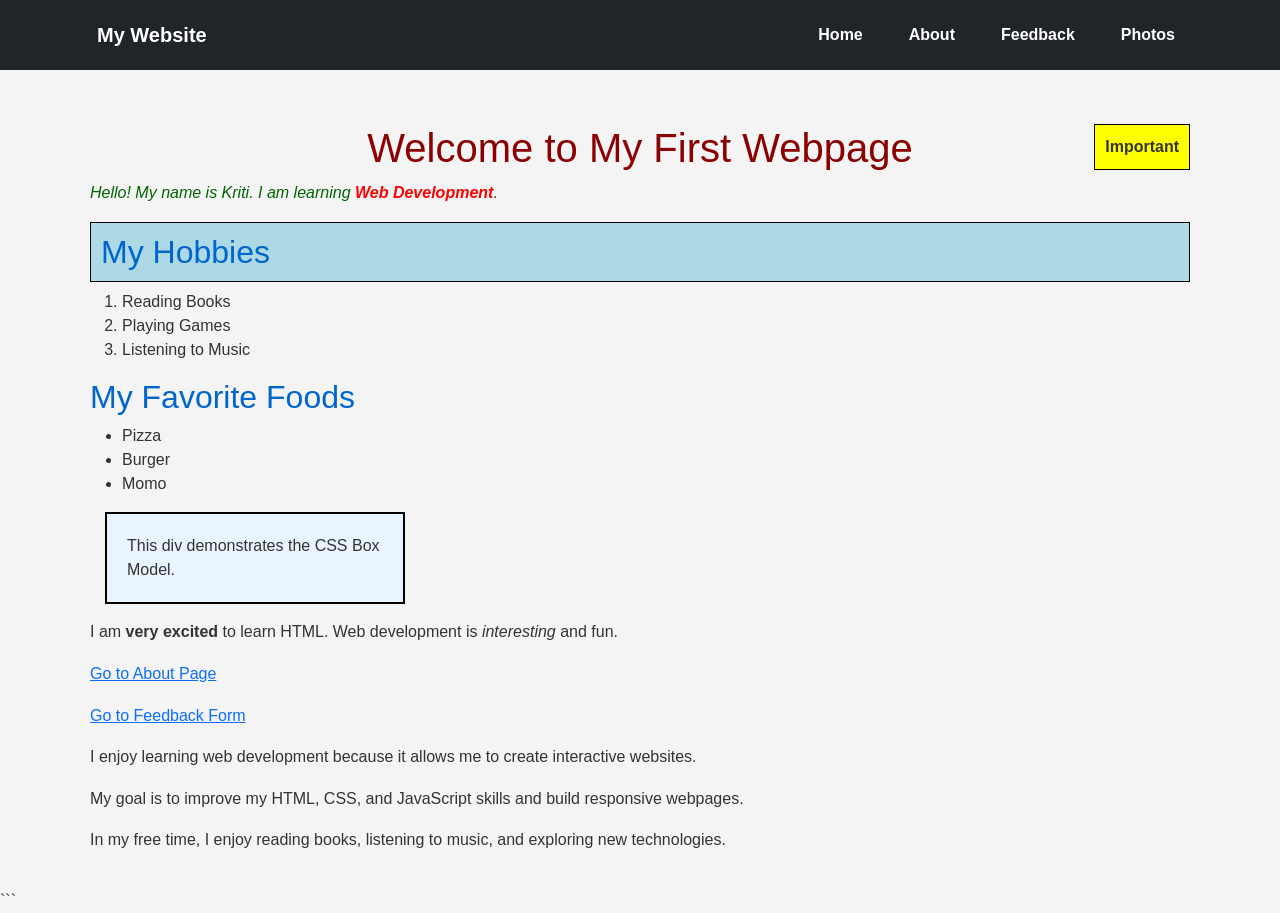
<file: index.html>
```html
<!DOCTYPE html>
<html lang="en">
<head>
<meta charset="UTF-8">
<meta name="viewport" content="width=device-width, initial-scale=1.0">
<title>Home Page</title>

<link href="https://cdn.jsdelivr.net/npm/bootstrap@5.3.3/dist/css/bootstrap.min.css" rel="stylesheet">
<link rel="stylesheet" href="style.css">

<style>
.special-text{
    color:purple;
}
</style>

</head>

<body>

<nav class="navbar navbar-expand-lg navbar-dark bg-dark fixed-top">
<div class="container">
<a class="navbar-brand" href="index.html">My Website</a>

<button class="navbar-toggler" type="button" data-bs-toggle="collapse" data-bs-target="#navbarNav">
<span class="navbar-toggler-icon"></span>
</button>

<div class="collapse navbar-collapse" id="navbarNav">
<ul class="navbar-nav ms-auto">
<li class="nav-item"><a class="nav-link" href="index.html">Home</a></li>
<li class="nav-item"><a class="nav-link" href="about.html">About</a></li>
<li class="nav-item"><a class="nav-link" href="feedback.html">Feedback</a></li>
<li class="nav-item"><a class="nav-link" href="photos.html">Photos</a></li>
</ul>
</div>
</div>
</nav>

<div class="content container">

<h1 id="main-heading">Welcome to My First Webpage</h1>

<div class="important-box">
Important
</div>

<p class="intro">
Hello! My name is Kriti. I am learning
<span class="highlight">Web Development</span>.
</p>

<h2 class="sticky-heading">My Hobbies</h2>

<ol>
<li>Reading Books</li>
<li>Playing Games</li>
<li>Listening to Music</li>
</ol>

<h2>My Favorite Foods</h2>

<ul>
<li>Pizza</li>
<li>Burger</li>
<li>Momo</li>
</ul>

<div class="info-box">
This div demonstrates the CSS Box Model.
</div>

<p>
I am <strong>very excited</strong> to learn HTML.
Web development is <em>interesting</em> and fun.
</p>

<p><a href="about.html">Go to About Page</a></p>

<p><a href="feedback.html">Go to Feedback Form</a></p>

<p>I enjoy learning web development because it allows me to create interactive websites.</p>

<p>My goal is to improve my HTML, CSS, and JavaScript skills and build responsive webpages.</p>

<p>In my free time, I enjoy reading books, listening to music, and exploring new technologies.</p>
</div>

</div>

<script src="https://cdn.jsdelivr.net/npm/bootstrap@5.3.3/dist/js/bootstrap.bundle.min.js"></script>

</body>
</html>
```
</file>
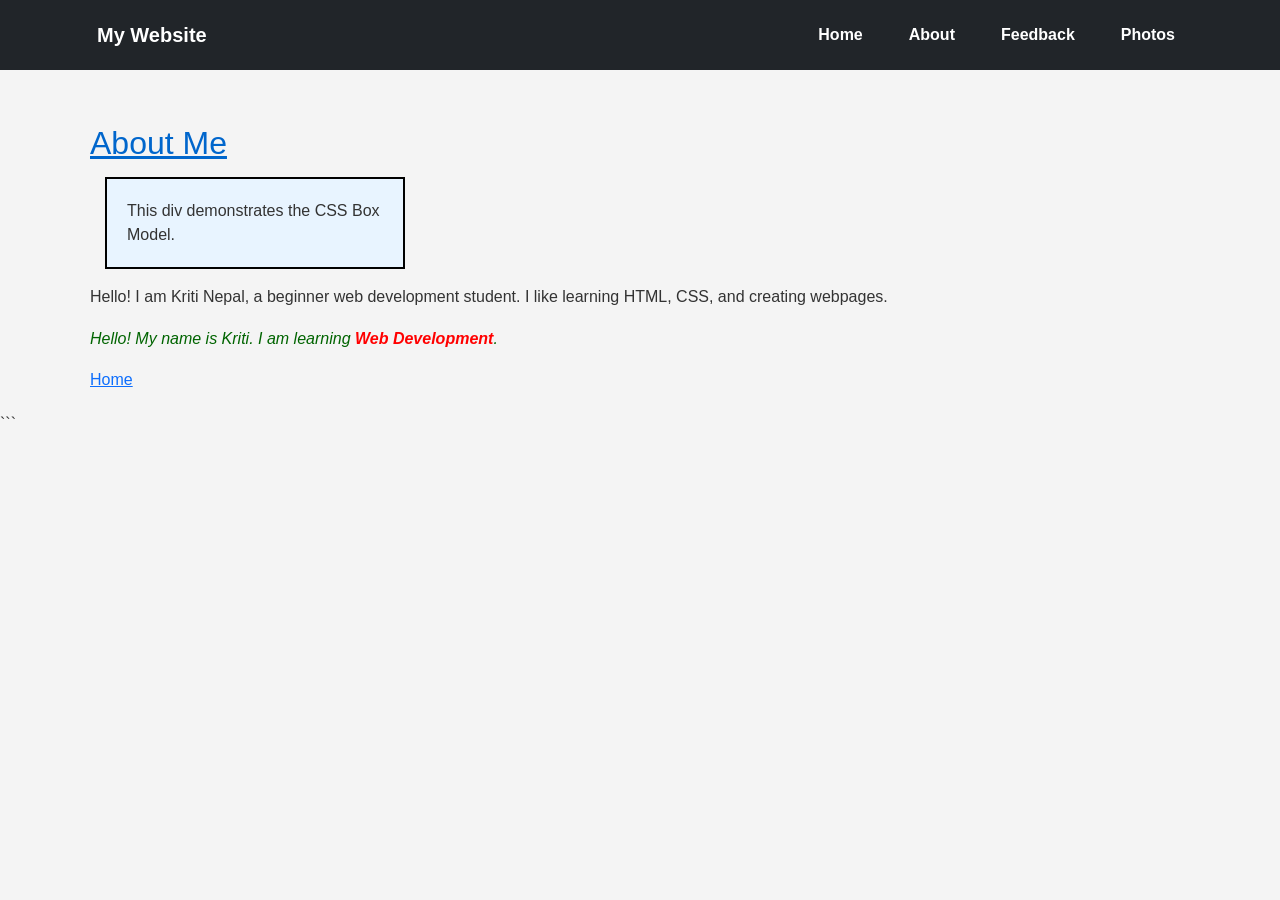
<file: about.html>
```html
<!DOCTYPE html>
<html lang="en">
<head>
<meta charset="UTF-8">
<meta name="viewport" content="width=device-width, initial-scale=1.0">

<title>About Me</title>

<link href="https://cdn.jsdelivr.net/npm/bootstrap@5.3.3/dist/css/bootstrap.min.css" rel="stylesheet">
<link rel="stylesheet" href="style.css">

<style>
.special-text{
    color:purple;
}
</style>

</head>

<body>

<nav class="navbar navbar-expand-lg navbar-dark bg-dark fixed-top">
<div class="container">
<a class="navbar-brand" href="index.html">My Website</a>

<button class="navbar-toggler" type="button" data-bs-toggle="collapse" data-bs-target="#navbarNav">
<span class="navbar-toggler-icon"></span>
</button>

<div class="collapse navbar-collapse" id="navbarNav">
<ul class="navbar-nav ms-auto">
<li class="nav-item"><a class="nav-link" href="index.html">Home</a></li>
<li class="nav-item"><a class="nav-link active" href="about.html">About</a></li>
<li class="nav-item"><a class="nav-link" href="feedback.html">Feedback</a></li>
<li class="nav-item"><a class="nav-link" href="photos.html">Photos</a></li>
</ul>
</div>
</div>
</nav>

<div class="container content">

<h2 style="text-decoration: underline;">About Me</h2>

<div class="info-box">
This div demonstrates the CSS Box Model.
</div>

<p>
Hello! I am Kriti Nepal, a beginner web development student.
I like learning HTML, CSS, and creating webpages.
</p>

<p class="intro">
Hello! My name is Kriti. I am learning
<span class="highlight">Web Development</span>.
</p>

<a href="index.html">Home</a>

</div>

<script src="https://cdn.jsdelivr.net/npm/bootstrap@5.3.3/dist/js/bootstrap.bundle.min.js"></script>

</body>
</html>
```
</file>
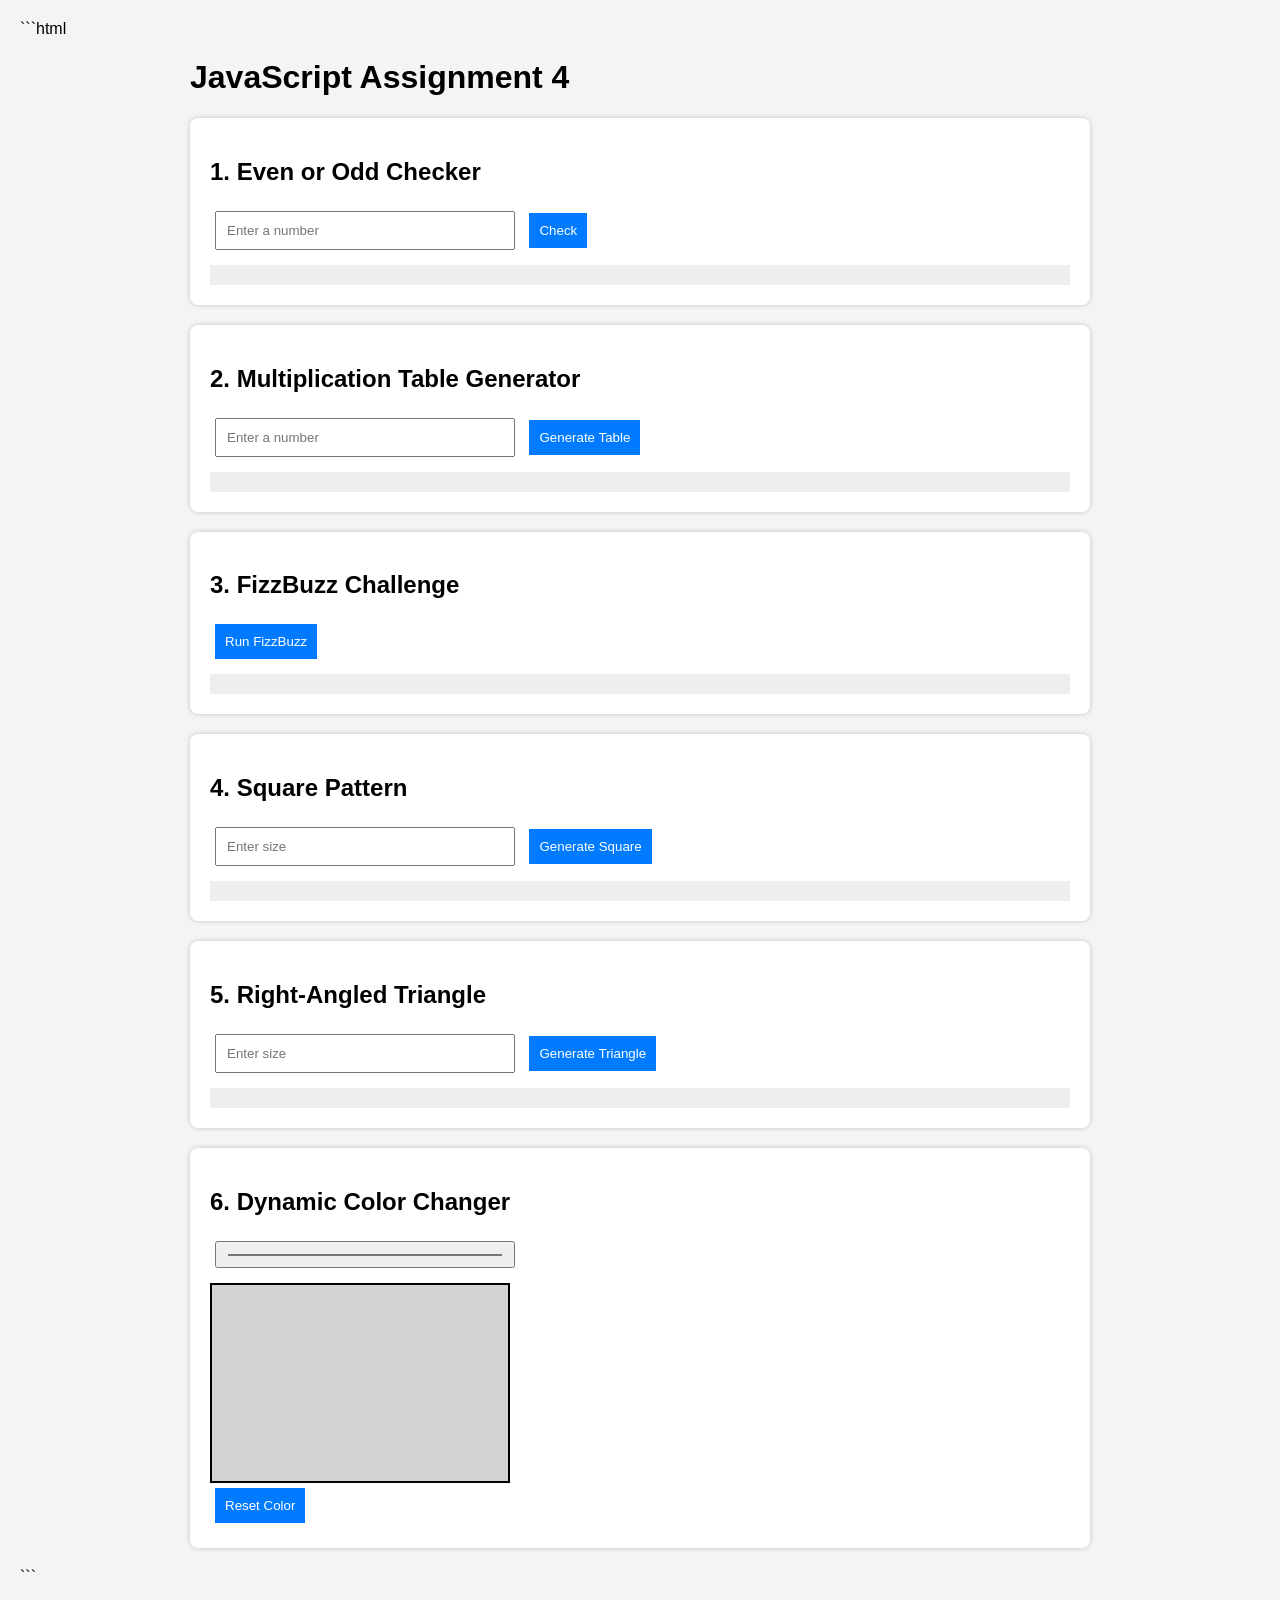
<file: conditional_loop.html>
```html
<!DOCTYPE html>
<html lang="en">
<head>
<meta charset="UTF-8">
<meta name="viewport" content="width=device-width, initial-scale=1.0">
<title>JavaScript Assignment 4</title>

<style>
*{
    box-sizing:border-box;
}

body{
    font-family:Arial, sans-serif;
    margin:20px;
    background:#f4f4f4;
}

.container{
    max-width:900px;
    margin:auto;
}

.section{
    background:white;
    padding:20px;
    margin-bottom:20px;
    border-radius:8px;
    box-shadow:0 0 5px rgba(0,0,0,0.2);
}

input, button{
    padding:10px;
    margin:5px;
    width:100%;
}

button{
    background:#007bff;
    color:white;
    border:none;
    cursor:pointer;
}

button:hover{
    background:#0056b3;
}

.output{
    margin-top:10px;
    padding:10px;
    background:#eee;
    white-space:pre-line;
}

#colorBox{
    width:100%;
    max-width:300px;
    height:200px;
    background:lightgray;
    border:2px solid black;
    transition:background-color 0.5s ease;
    margin-top:10px;
}

@media (min-width:768px){
    input{
        width:300px;
    }

    button{
        width:auto;
    }
}
</style>
</head>
<body>

<div class="container">

<h1>JavaScript Assignment 4</h1>

<!-- Even Odd -->
<div class="section">
<h2>1. Even or Odd Checker</h2>

<input type="number" id="evenOddNum" placeholder="Enter a number">

<button onclick="checkEvenOdd()">Check</button>

<div id="evenOddResult" class="output"></div>
</div>

<!-- Multiplication Table -->
<div class="section">
<h2>2. Multiplication Table Generator</h2>

<input type="number" id="tableNum" placeholder="Enter a number">

<button onclick="generateTable()">Generate Table</button>

<div id="tableResult" class="output"></div>
</div>

<!-- FizzBuzz -->
<div class="section">
<h2>3. FizzBuzz Challenge</h2>

<button onclick="runFizzBuzz()">Run FizzBuzz</button>

<div id="fizzBuzzResult" class="output"></div>
</div>

<!-- Square Pattern -->
<div class="section">
<h2>4. Square Pattern</h2>

<input type="number" id="squareSize" placeholder="Enter size">

<button onclick="squarePattern()">Generate Square</button>

<div id="squareResult" class="output"></div>
</div>

<!-- Triangle Pattern -->
<div class="section">
<h2>5. Right-Angled Triangle</h2>

<input type="number" id="triangleSize" placeholder="Enter size">

<button onclick="trianglePattern()">Generate Triangle</button>

<div id="triangleResult" class="output"></div>
</div>

<!-- Color Changer -->
<div class="section">
<h2>6. Dynamic Color Changer</h2>

<input type="color" id="colorPicker">

<div id="colorBox"></div>

<button id="resetBtn">Reset Color</button>
</div>

</div>

<script>

// 1. Even Odd Checker
function checkEvenOdd(){

    let num = Number(document.getElementById("evenOddNum").value);

    if(num % 2 === 0){
        document.getElementById("evenOddResult").innerHTML =
        num + " is an even number.";
    }
    else{
        document.getElementById("evenOddResult").innerHTML =
        num + " is an odd number.";
    }
}


// 2. Multiplication Table
function generateTable(){

    let num = Number(document.getElementById("tableNum").value);

    let output = "";

    for(let i=1;i<=10;i++){
        output += num + " x " + i + " = " + (num*i) + "\n";
    }

    document.getElementById("tableResult").innerHTML = output;
}


// 3. FizzBuzz
function runFizzBuzz(){

    let output = "";

    for(let i=1;i<=20;i++){

        if(i%3===0 && i%5===0){
            output += "FizzBuzz\n";
        }
        else if(i%3===0){
            output += "Fizz\n";
        }
        else if(i%5===0){
            output += "Buzz\n";
        }
        else{
            output += i + "\n";
        }
    }

    document.getElementById("fizzBuzzResult").innerHTML = output;
}


// 4. Square Pattern
function squarePattern(){

    let n = Number(document.getElementById("squareSize").value);

    let output = "";

    for(let i=0;i<n;i++){

        let row="";

        for(let j=0;j<n;j++){
            row += "*";
        }

        output += row + "\n";
    }

    document.getElementById("squareResult").innerHTML = output;
}


// 5. Triangle Pattern
function trianglePattern(){

    let n = Number(document.getElementById("triangleSize").value);

    let output = "";

    for(let i=1;i<=n;i++){

        let row="";

        for(let j=1;j<=i;j++){
            row += "*";
        }

        output += row + "\n";
    }

    document.getElementById("triangleResult").innerHTML = output;
}


// 6. Color Changer
const colorPicker = document.getElementById("colorPicker");
const colorBox = document.getElementById("colorBox");
const resetBtn = document.getElementById("resetBtn");

colorPicker.addEventListener("input", function(){
    colorBox.style.backgroundColor = colorPicker.value;
});

resetBtn.addEventListener("click", function(){
    colorBox.style.backgroundColor = "lightgray";
});

</script>

</body>
</html>
```
</file>
<file: style.css>
/* General Website Styling */
body {
    background-color: #f4f4f4;
    font-family: Arial, sans-serif;
    margin: 0;
    padding: 0;
    color: #333;
}

/* Fixed Navbar */
.navbar {
    position: fixed;
    top: 0;
    width: 100%;
    background-color: #2c3e50;
    padding: 15px;
    text-align: center;
    z-index: 1000;
}

.navbar a {
    color: white;
    text-decoration: none;
    margin: 0 15px;
    font-weight: bold;
}

/* Heading Styles */
h1, h2 {
    color: #0066cc;
}

/* ID Selector */
#main-heading {
    color: darkred;
    text-align: center;
}

/* Element Selector */
p {
    font-size: 16px;
    line-height: 1.6;
}

/* Class Selector */
.intro {
    color: darkgreen;
    font-style: italic;
}

/* Main Content Section */
.content {
    position: relative;
    margin-top: 80px;
    padding: 20px;
}

/* Absolute Positioned Box */
.important-box {
    position: absolute;
    top: 20px;
    right: 20px;
    background-color: yellow;
    border: 1px solid black;
    padding: 10px;
    font-weight: bold;
}

/* Sticky Heading */
.sticky-heading {
    position: sticky;
    top: 80px;
    background-color: lightblue;
    padding: 10px;
    border: 1px solid #000;
}

/* Div Styling (Box Model) */
.info-box {
    width: 300px;
    padding: 20px;
    border: 2px solid black;
    margin: 15px;
    box-sizing: border-box;
    background-color: #e8f4ff;
}

/* Span Styling */
.highlight {
    color: red;
    font-weight: bold;
}

/* Text Alignment */
.center-text {
    text-align: center;
}

/* Form Styling */
form {
    width: 60%;
    margin: 100px auto;
    padding: 20px;
    background-color: white;
    border: 1px solid #ccc;
}

input,
select,
textarea {
    width: 100%;
    padding: 8px;
    margin-top: 5px;
    margin-bottom: 15px;
    box-sizing: border-box;
}

input[type="radio"],
input[type="checkbox"] {
    width: auto;
}

button,
input[type="submit"] {
    background-color: #0066cc;
    color: white;
    border: none;
    padding: 10px 15px;
    cursor: pointer;
}

button:hover,
input[type="submit"]:hover {
    background-color: #004d99;
}

/* Section Background */
.section-bg {
    background-color: #dff0d8;
    padding: 15px;
}

/* Additional content for scrolling */
.long-content {
    margin-top: 20px;
}

/* Photos Page */

.photos-flex {
    display: flex;
    flex-wrap: wrap;
    gap: 10px;
    justify-content: center;
}

.photos-flex img {
    width: 100%;
    height: auto;
    border-radius: 8px;
}

.photos-grid {
    display: grid;
    gap: 10px;
}

.photos-grid img {
    width: 100%;
    height: auto;
    border-radius: 8px;
}

/* Mobile */
@media (max-width: 768px) {

    .photos-flex img {
        flex: 0 0 100%;
    }

    .photos-grid {
        grid-template-columns: 1fr;
    }
}

/* Tablet */
@media (min-width: 769px) and (max-width: 1024px) {

    .photos-flex img {
        flex: 0 0 calc(50% - 10px);
    }

    .photos-grid {
        grid-template-columns: repeat(2, 1fr);
    }
}

/* Desktop */
@media (min-width: 1025px) {

    .photos-flex img {
        flex: 0 0 calc(25% - 10px);
    }

    .photos-grid {
        grid-template-columns: repeat(4, 1fr);
    }
}

/* Prevent Horizontal Scroll */
body {
    overflow-x: hidden;
}
</file>
